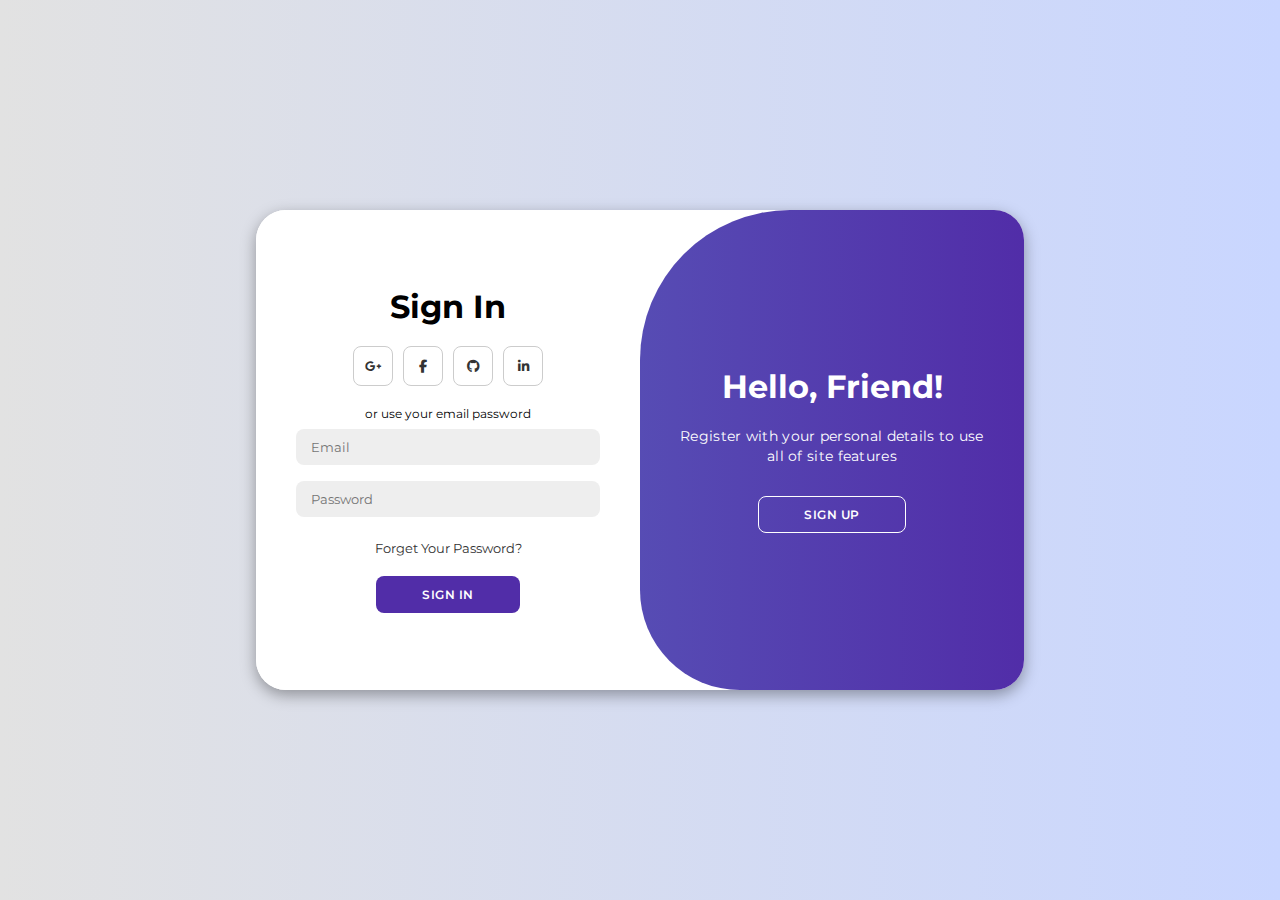
<file: loguin.html>
<!DOCTYPE html>
<html lang="pt-BR">

<head>
    <meta charset="UTF-8">
    <meta name="viewport" content="width=device-width, initial-scale=1.0">
    <link rel="stylesheet" href="https://cdnjs.cloudflare.com/ajax/libs/font-awesome/6.4.2/css/all.min.css">
    <link rel="stylesheet" href="style.css">
    <title>Página de loguin | AsmrProg</title>
</head>

<body>

    <div class="container" id="container">
        <div class="form-container sign-up">
            <form>
                <h1>Criar Conta</h1>
                <div class="social-icons">
                    <a href="#" class="icon"><i class="fa-brands fa-google-plus-g"></i></a>
                    <a href="#" class="icon"><i class="fa-brands fa-facebook-f"></i></a>
                    <a href="#" class="icon"><i class="fa-brands fa-github"></i></a>
                    <a href="#" class="icon"><i class="fa-brands fa-linkedin-in"></i></a>
                </div>
                <span>ou use seu email para registrar</span>
                <input type="text" placeholder="Nome">
                <input type="email" placeholder="Email">
                <input type="password" placeholder="Senha">
                <button>logar-se</button>
            </form>
        </div>
        <div class="form-container sign-in">
            <form>
                <h1>Sign In</h1>
                <div class="social-icons">
                    <a href="#" class="icon"><i class="fa-brands fa-google-plus-g"></i></a>
                    <a href="#" class="icon"><i class="fa-brands fa-facebook-f"></i></a>
                    <a href="#" class="icon"><i class="fa-brands fa-github"></i></a>
                    <a href="#" class="icon"><i class="fa-brands fa-linkedin-in"></i></a>
                </div>
                <span>or use your email password</span>
                <input type="email" placeholder="Email">
                <input type="password" placeholder="Password">
                <a href="#">Forget Your Password?</a>
                <button>Sign In</button>
            </form>
        </div>
        <div class="toggle-container">
            <div class="toggle">
                <div class="toggle-panel toggle-left">
                    <h1>Welcome Back!</h1>
                    <p>Enter your personal details to use all of site features</p>
                    <button class="hidden" id="login">Sign In</button>
                </div>
                <div class="toggle-panel toggle-right">
                    <h1>Hello, Friend!</h1>
                    <p>Register with your personal details to use all of site features</p>
                    <button class="hidden" id="register">Sign Up</button>
                </div>
            </div>
        </div>
    </div>

    <script src="script.js"></script>
</body>

</html>
</file>
<file: style.css>
@import url('https://fonts.googleapis.com/css2?family=Montserrat:wght@300;400;500;600;700&display=swap');

*{
    margin: 0;
    padding: 0;
    box-sizing: border-box;
    font-family: 'Montserrat', sans-serif;
}

body{
    background-color: #c9d6ff;
    background: linear-gradient(to right, #e2e2e2, #c9d6ff);
    display: flex;
    align-items: center;
    justify-content: center;
    flex-direction: column;
    height: 100vh;
}

.container{
    background-color: #fff;
    border-radius: 30px;
    box-shadow: 0 5px 15px rgba(0, 0, 0, 0.35);
    position: relative;
    overflow: hidden;
    width: 768px;
    max-width: 100%;
    min-height: 480px;
}

.container p{
    font-size: 14px;
    line-height: 20px;
    letter-spacing: 0.3px;
    margin: 20px 0;
}

.container span{
    font-size: 12px;
}

.container a{
    color: #333;
    font-size: 13px;
    text-decoration: none;
    margin: 15px 0 10px;
}

.container button{
    background-color: #512da8;
    color: #fff;
    font-size: 12px;
    padding: 10px 45px;
    border: 1px solid transparent;
    border-radius: 8px;
    font-weight: 600;
    letter-spacing: 0.5px;
    text-transform: uppercase;
    margin-top: 10px;
    cursor: pointer;
}

.container button.hidden{
    background-color: transparent;
    border-color: #fff;
}

.container form{
    background-color: #fff;
    display: flex;
    align-items: center;
    justify-content: center;
    flex-direction: column;
    padding: 0 40px;
    height: 100%;
}

.container input{
    background-color: #eee;
    border: none;
    margin: 8px 0;
    padding: 10px 15px;
    font-size: 13px;
    border-radius: 8px;
    width: 100%;
    outline: none;
}

.form-container{
    position: absolute;
    top: 0;
    height: 100%;
    transition: all 0.6s ease-in-out;
}

.sign-in{
    left: 0;
    width: 50%;
    z-index: 2;
}

.container.active .sign-in{
    transform: translateX(100%);
}

.sign-up{
    left: 0;
    width: 50%;
    opacity: 0;
    z-index: 1;
}

.container.active .sign-up{
    transform: translateX(100%);
    opacity: 1;
    z-index: 5;
    animation: move 0.6s;
}

@keyframes move{
    0%, 49.99%{
        opacity: 0;
        z-index: 1;
    }
    50%, 100%{
        opacity: 1;
        z-index: 5;
    }
}

.social-icons{
    margin: 20px 0;
}

.social-icons a{
    border: 1px solid #ccc;
    border-radius: 20%;
    display: inline-flex;
    justify-content: center;
    align-items: center;
    margin: 0 3px;
    width: 40px;
    height: 40px;
}

.toggle-container{
    position: absolute;
    top: 0;
    left: 50%;
    width: 50%;
    height: 100%;
    overflow: hidden;
    transition: all 0.6s ease-in-out;
    border-radius: 150px 0 0 100px;
    z-index: 1000;
}

.container.active .toggle-container{
    transform: translateX(-100%);
    border-radius: 0 150px 100px 0;
}

.toggle{
    background-color: #512da8;
    height: 100%;
    background: linear-gradient(to right, #5c6bc0, #512da8);
    color: #fff;
    position: relative;
    left: -100%;
    height: 100%;
    width: 200%;
    transform: translateX(0);
    transition: all 0.6s ease-in-out;
}

.container.active .toggle{
    transform: translateX(50%);
}

.toggle-panel{
    position: absolute;
    width: 50%;
    height: 100%;
    display: flex;
    align-items: center;
    justify-content: center;
    flex-direction: column;
    padding: 0 30px;
    text-align: center;
    top: 0;
    transform: translateX(0);
    transition: all 0.6s ease-in-out;
}

.toggle-left{
    transform: translateX(-200%);
}

.container.active .toggle-left{
    transform: translateX(0);
}

.toggle-right{
    right: 0;
    transform: translateX(0);
}

.container.active .toggle-right{
    transform: translateX(200%);
}
</file>
